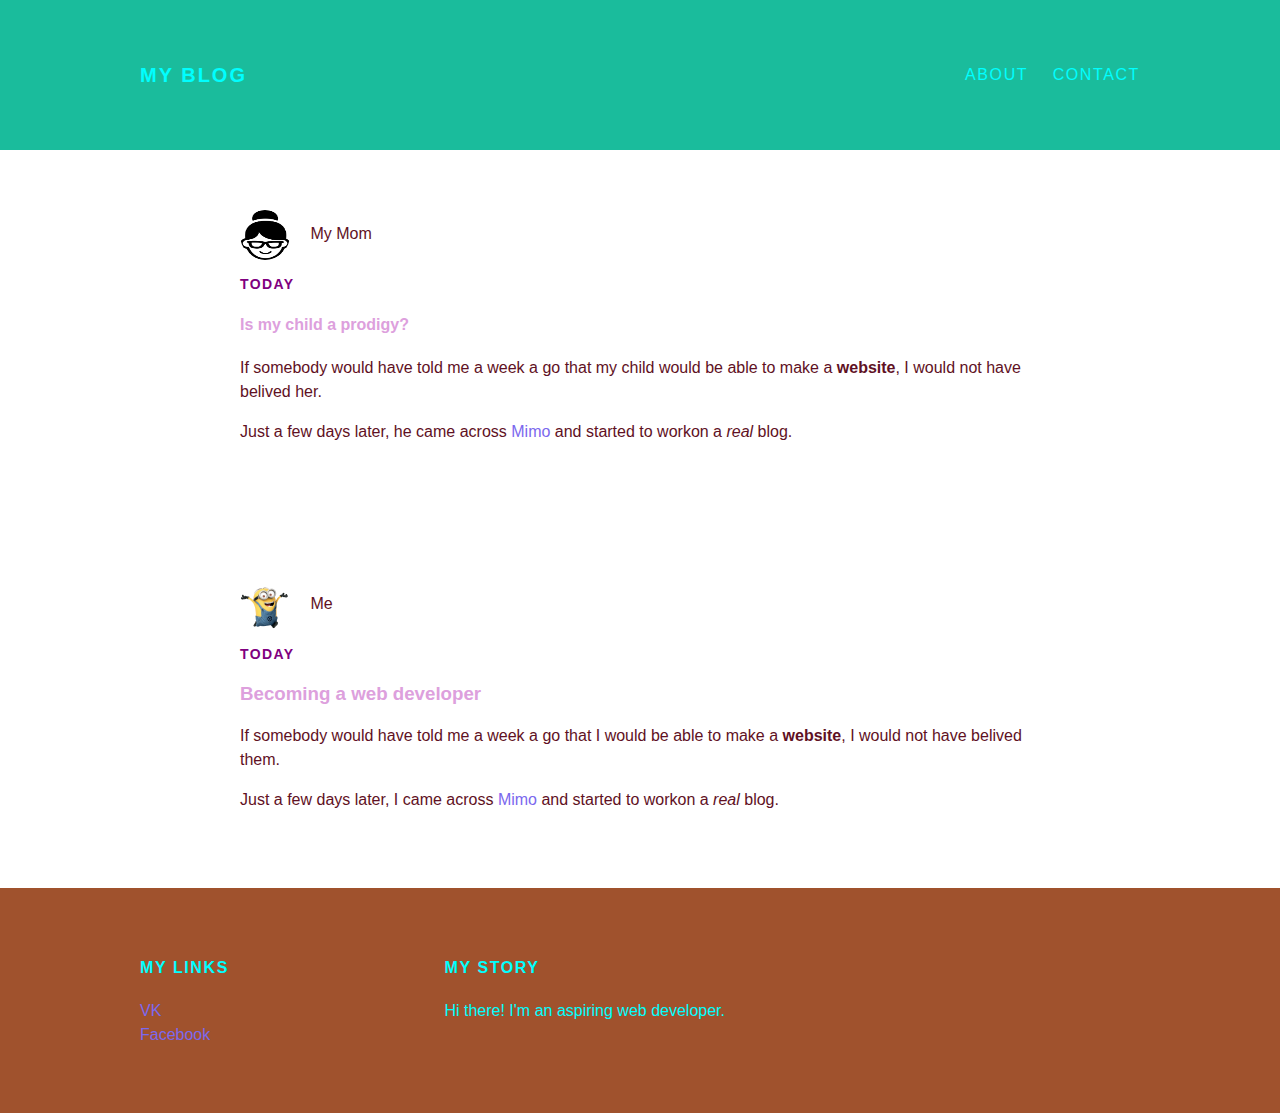
<file: index.html>
﻿<!DOCTYPE html>
<html>
  <head>
  <title> Mood </title>
  <link rel="stylesheet" type="text/css" href="style.css">
  </head>
 <body>
   <div id="header">
     <div class="container">
       <a id="header-title" href="index.html">My Blog</a>
       <ul id="header-nav">
         <li><a href="about.html">About</a></li>
         <li><a href="mailto:artur.boiko.00@gmail.com">Contact</a></li>
       </ul>
     </div>
   </div>
   <div id="content">
     <div class="post-container">
       <div class="post">
         <div class="post-author">
           <img src="mom.png" width="40" height="40">
           <span>My Mom</span>
         </div>
         <p class="post-date">Today</p>
         <h4 class="post-title">Is my child a prodigy?</h4>
         <div class="post-content">
           <p>If somebody would have told me a week a go that my child would be able to make a <strong>website</strong>, I would not have belived her.</p>
           <p>Just a few days later, he came across<a href="https://getmimo.com/"> Mimo</a> and started to workon a <em>real</em> blog.</p>
         </div>
       </div>
     </div>
   </div>
   <div id="content">
     <div class="post-container">
       <div class="post">
         <div class="post-author">
           <img src="me.png" width="50" height="40">
           <span>Me</span>
         </div>
         <p class="post-date">Today</p>
         <h3 class="post-title">Becoming a web developer</h3>
         <div class="post-content">
           <p>If somebody would have told me a week a go that I would be able to make a <strong>website</strong>, I would not have belived them.</p>
           <p>Just a few days later, I came across<a href="https://getmimo.com/"> Mimo</a> and started to workon a <em>real</em> blog.</p>
         </div>
       </div>
     </div>
   </div>
   <div id="footer">
     <div class="container">

       <div class="column">
         <h4>My Links</h4>
         <p>
           <a href="https://vk.com/artur____90">VK</a><br>
           <a href="https://www.facebook.com/profile.php?id=100011787282541">Facebook</a>
         </p>
       </div>

         <div class="column">
           <h4>My Story</h4>
           <p>Hi there! I'm an aspiring web developer.</p>
         </div>

       </div>
     </div>
   </div>
 </body>
</html>
</file>
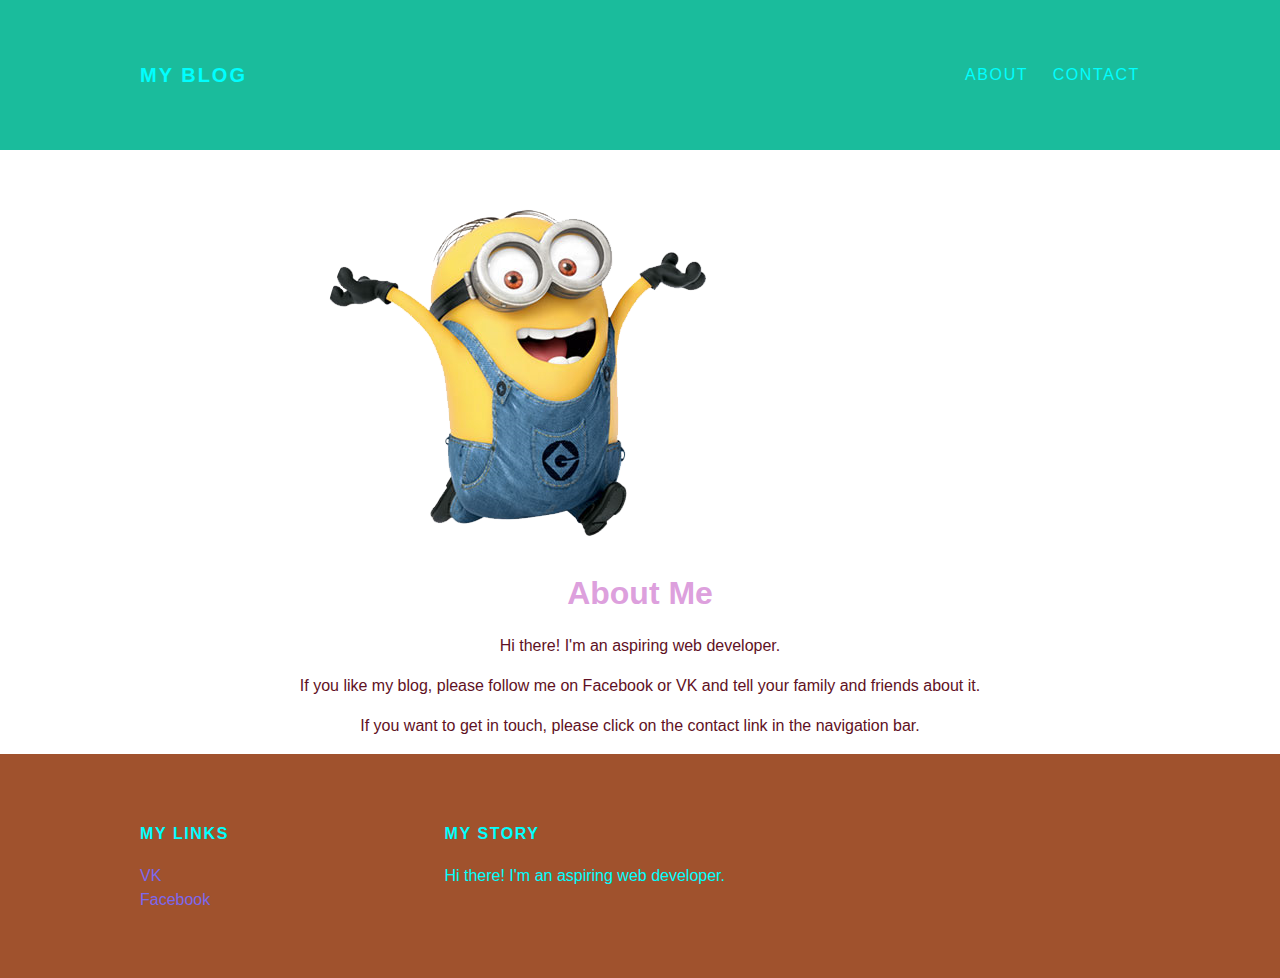
<file: about.html>
﻿<!DOCTYPE html>
<html>
  <head>
  <title>SchulBlog</title>
  <link rel="stylesheet" type="text/css" href="style.css">
  </head>
 <body>
   <div id="header">
     <div class="container">
       <a id="header-title" href="index.html">My Blog</a>
       <ul id="header-nav">
         <li><a href="about.html">About</a></li>
         <li><a href="mailto:artur.boiko.00@gmail.com">Contact</a></li>
       </ul>
     </div>
   </div>
   <div id="content">
     <div class="container">
       <div class="About">
         <div class="About-author">
           <img src="me.png">
         </div>
         <h1 class="About-title">About Me</h1>
         <div class="About-content">
           <p>Hi there! I'm an aspiring web developer.</p>
           <p>If you like my blog, please follow me on Facebook or VK and tell your family and friends about it.</p>
           <p>If you want to get in touch, please click on the contact link in the navigation bar.</p>
         </div>
       </div>
     </div>
   </div>
   <div id="footer">
     <div class="container">
       <div class="column">
         <h4>My Links</h4>
         <p>
           <a href="https://vk.com/artur____90">VK</a><br>
           <a href="https://www.facebook.com/profile.php?id=100011787282541">Facebook</a>
         </p>
       </div>
         <div class="column">
           <h4>My Story</h4>
           <p>Hi there! I'm an aspiring web developer.</p>
         </div>
       </div>
     </div>
   </div>
 </body>
</html>
</file>
<file: style.css>
body {
  color: #5f1124;
  margin: 0;
  font-family: 'Montserrat' , sans-serif;
}
#header {
  background-color: #1abc9c;
  height: 150px;
  line-height: 150px;
}
#header-title {
  display: block;
  float: left;

  font-size: 20px;
  font-weight: bold;
}
#header-nav {
  display: block;
  float: right;
  margin-top: 0;
}
#header-nav li {
  display: inline;
  padding-left: 20px;
}
.container {
  max-width: 1000px;
  margin: 0 auto;
}
#header a {
  color: #00ffff;
  text-decoration: none;

  text-transform: uppercase;
  letter-spacing: 0.1em;
}
#header a:hover {
  color: #222;
}
#footer {
  background-color: #A0522D;
  padding: 50px 0;
}
.column {
  min-width: 300px;
  display: inline-block;
  vertical-align: top;
}
#footer h4 {
  color: #00ffff;
  text-transform: uppercase;
  letter-spacing: 0.1em;
}
#footer p {
  color: #00ffff;
}
a {
  color: #7B68EE;
  text-decoration: none;
}
a:hover {
  color: #adff2f;
}
.post {
  max-width: 800px;
  margin: 0 auto;
  padding: 60px 0;
}
.post-author img {
  width: 50px;
  height: 50px;
  vertical-align: middle;
}
.post-author span {
  margin-left: 16px;
}
.post-date {
  color: #800080;
  font-size: 14px;
  font-weight: bold;
  text-transform: uppercase;
  letter-spacing: 0.1em;
}
h1, h2, h3, h4 {
  color: #DDA0DD
}
p {
  line-height: 1.5;
}
@import url(http://fonts.googleapis.com/css?family=Montserrat:400,700);
.post, .about {
  max-width: 800px;
  margin: 0 auto;
  padding: 60px 0;
}
.About {
  text-align: center;
}
.post-author img, .About-author img {
  border-radius: 50%;
}
.post-container:nth-child(even) {
  background-color: #7B68EE;
}
</file>
